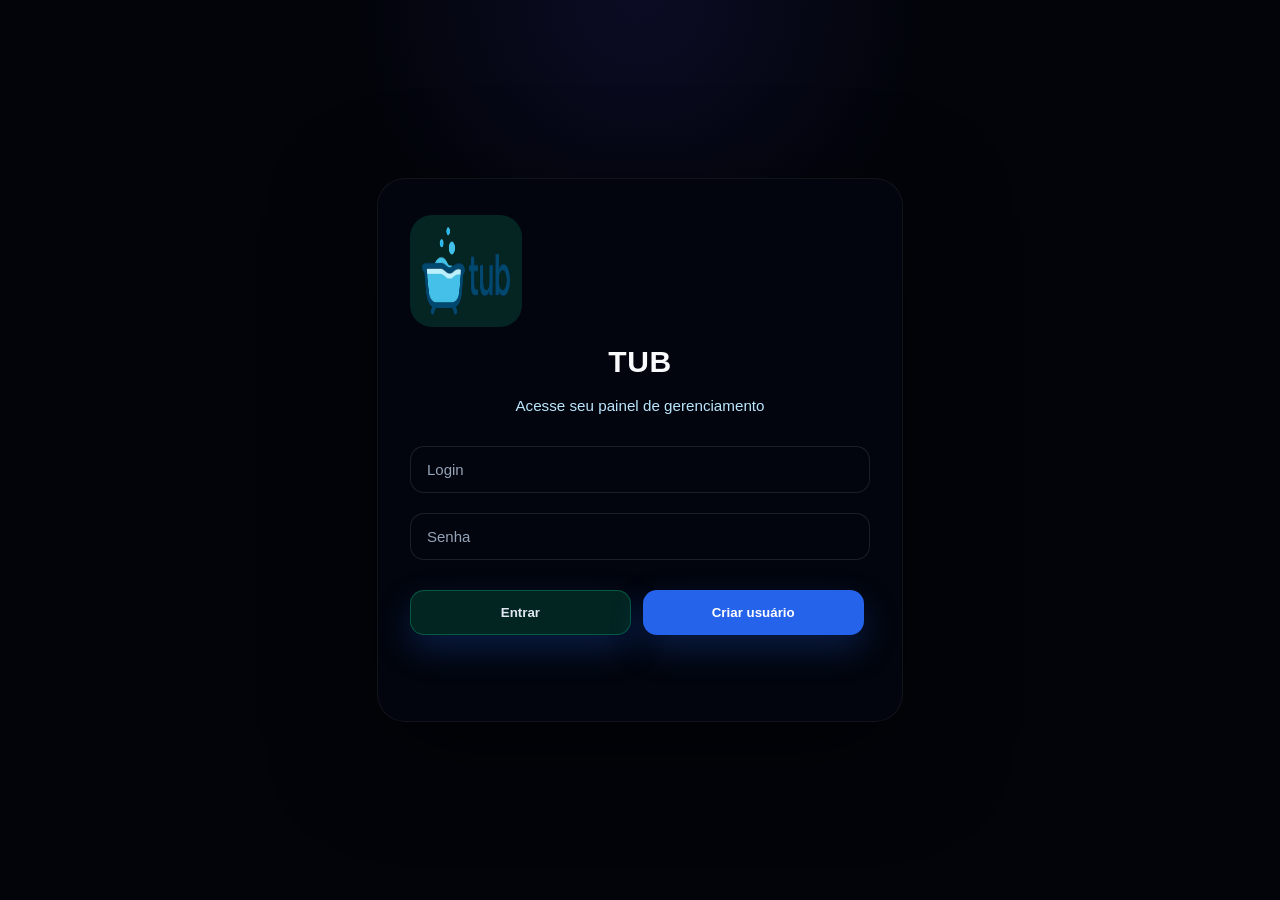
<file: index.html>
<!DOCTYPE html>
<html>
<head>
<meta charset="UTF-8">
<title>TUB</title>
<link rel="stylesheet" href="css/style.css?v=3">
</head>

<body>

<header>
<h2>TUB</h2>

<div>
<span id="usuario"></span>
<button onclick="sair()">Sair</button>
</div>

</header>


<nav>

<a href="pages/estoque.html">
Estoque
</a>


<a href="pages/auditoria.html">
Auditoria
</a>


<a href="pages/entrada.html">
Entrada
</a>


<a href="pages/saida.html">
Saída
</a>


<a href="pages/insumos.html">
Insumos
</a>


<a id="menuUsuarios" href="pages/usuarios.html">
Usuários
</a>


</nav>


<main>

<section class="page-card">
    <h1>Painel</h1>
    <div class="cards">
        <div>
            <h3>Estoque</h3>
            <p>Consultar produtos armazenados</p>
        </div>
        <div>
            <h3>Auditoria</h3>
            <p>Realizar contagem</p>
        </div>
        <div>
            <h3>Movimentação</h3>
            <p>Entrada e saída</p>
        </div>
        <div>
            <h3>Criar Usuário</h3>
            <p>Acessar cadastro de usuários</p>
            <button class="secondary" onclick="window.location.href='pages/usuarios.html'">Criar usuário</button>
        </div>
    </div>
</section>

</main>


<script src="js/storage.js?v=3"></script>
<script src="js/app.js?v=3"></script>

</body>
</html>
</file>
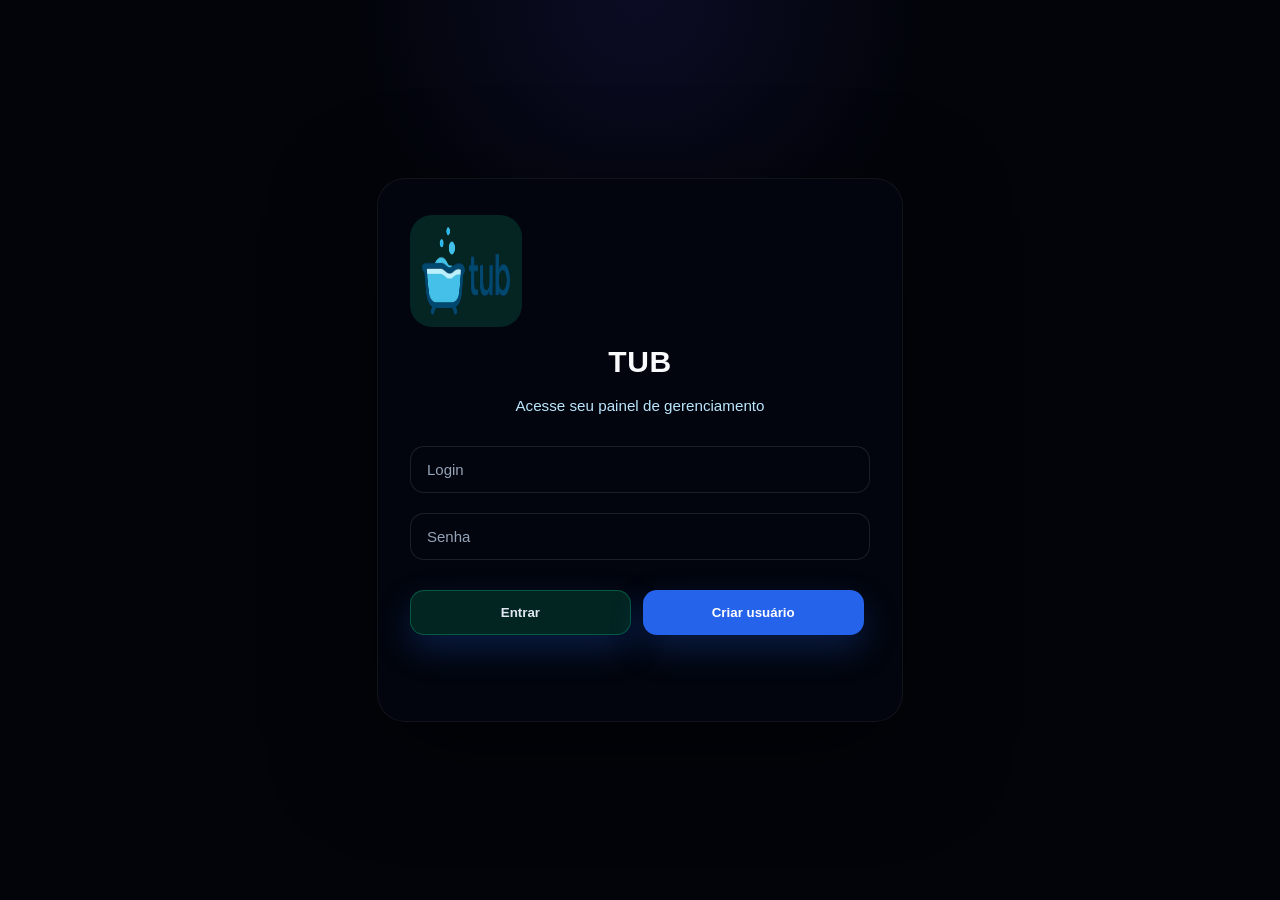
<file: login.html>
<!DOCTYPE html>
<html>
<head>
<meta charset="UTF-8">
<title>TUB Login</title>
<link rel="stylesheet" href="css/login.css?v=3">
<link rel="manifest" href="manifest.json">

<meta name="theme-color" content="#1976D2">
</head>

<body>

<div class="login">
<img src="assets/icon.png" class="logo">
<h1>TUB</h1>

<p class="subtitle">Acesse seu painel de gerenciamento</p>

<input id="login" placeholder="Login">

<input id="senha" type="password" placeholder="Senha">

<div class="button-row">
    <button class="secondary" onclick="entrar()">Entrar</button>
    <button type="button" onclick="window.location.href='pages/usuarios-novo.html'">Criar usuário</button>
</div>

<p id="erro"></p>

</div>


<script src="js/storage.js?v=3"></script>
<script src="js/auth.js?v=3"></script>
<script>

if("serviceWorker" in navigator){

navigator.serviceWorker.register("service-worker.js");

}

</script>
</body>
</html>
</file>
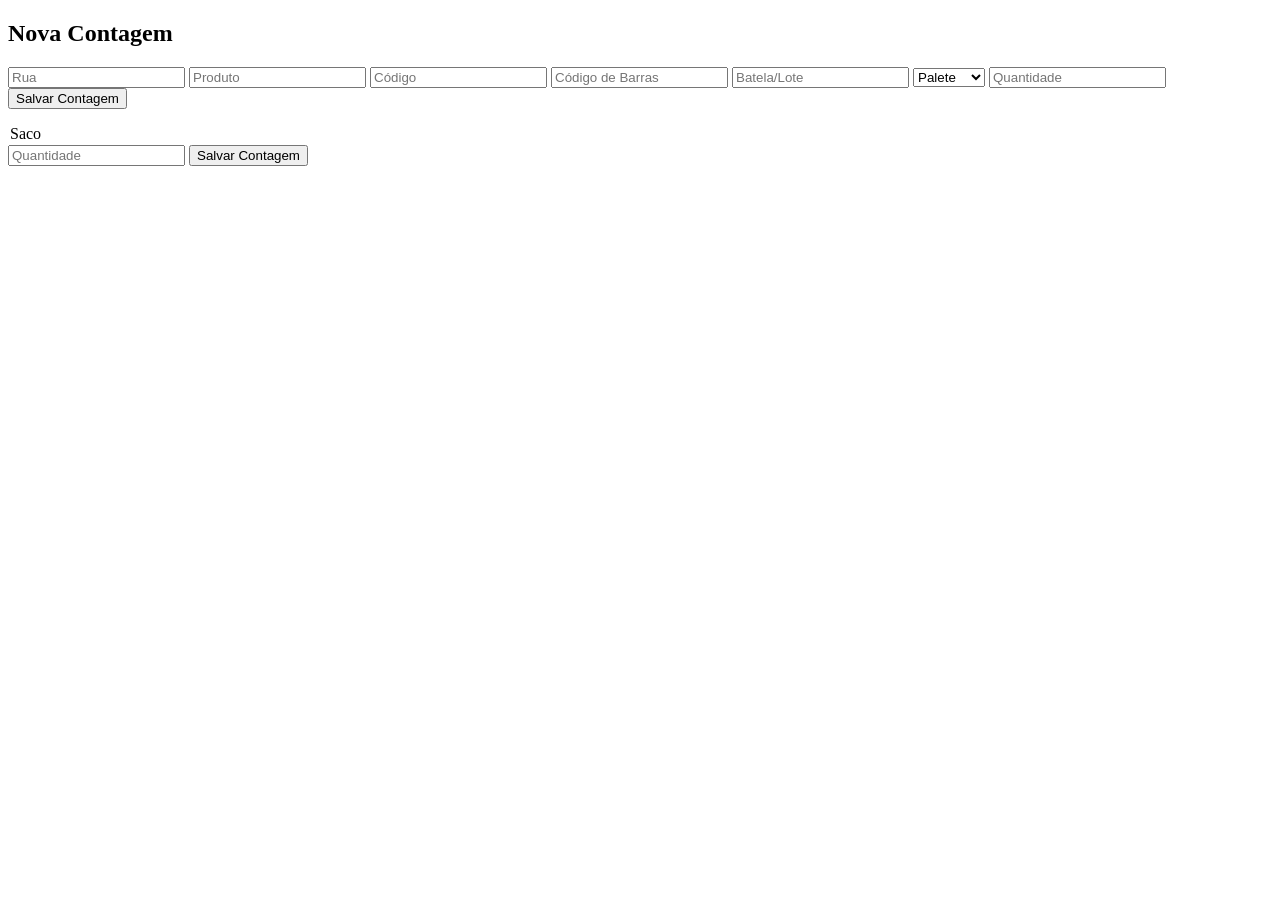
<file: pages/auditoria.html>
<!DOCTYPE html>
<html>

<head>

<meta charset="UTF-8">


<section class="page-card">
	<h2>Nova Contagem</h2>
	<div class="form-grid">
		<input id="rua" placeholder="Rua">
		<input id="produto" placeholder="Produto">
		<input id="codigo" placeholder="Código">
		<input id="barras" placeholder="Código de Barras">
		<input id="lote" placeholder="Batela/Lote">
		<select id="tipo">
			<option value="Palete">Palete</option>
			<option value="Unidade">Unidade</option>
			<option value="Caixa">Caixa</option>
			<option value="Saco">Saco</option>
		</select>
		<input id="quantidade" type="number" placeholder="Quantidade">
		<button onclick="salvarAuditoria()">Salvar Contagem</button>
		<p id="mensagem"></p>
	</div>
</section>
</option>

<option value="Saco">
Saco
</option>


</select>


<input id="quantidade" type="number" placeholder="Quantidade">



<button onclick="salvarAuditoria()">

Salvar Contagem

</button>



<p id="mensagem"></p>


</main>



<script src="../js/storage.js"></script>

<script src="../js/auditoria.js"></script>


</body>

</html>
</file>
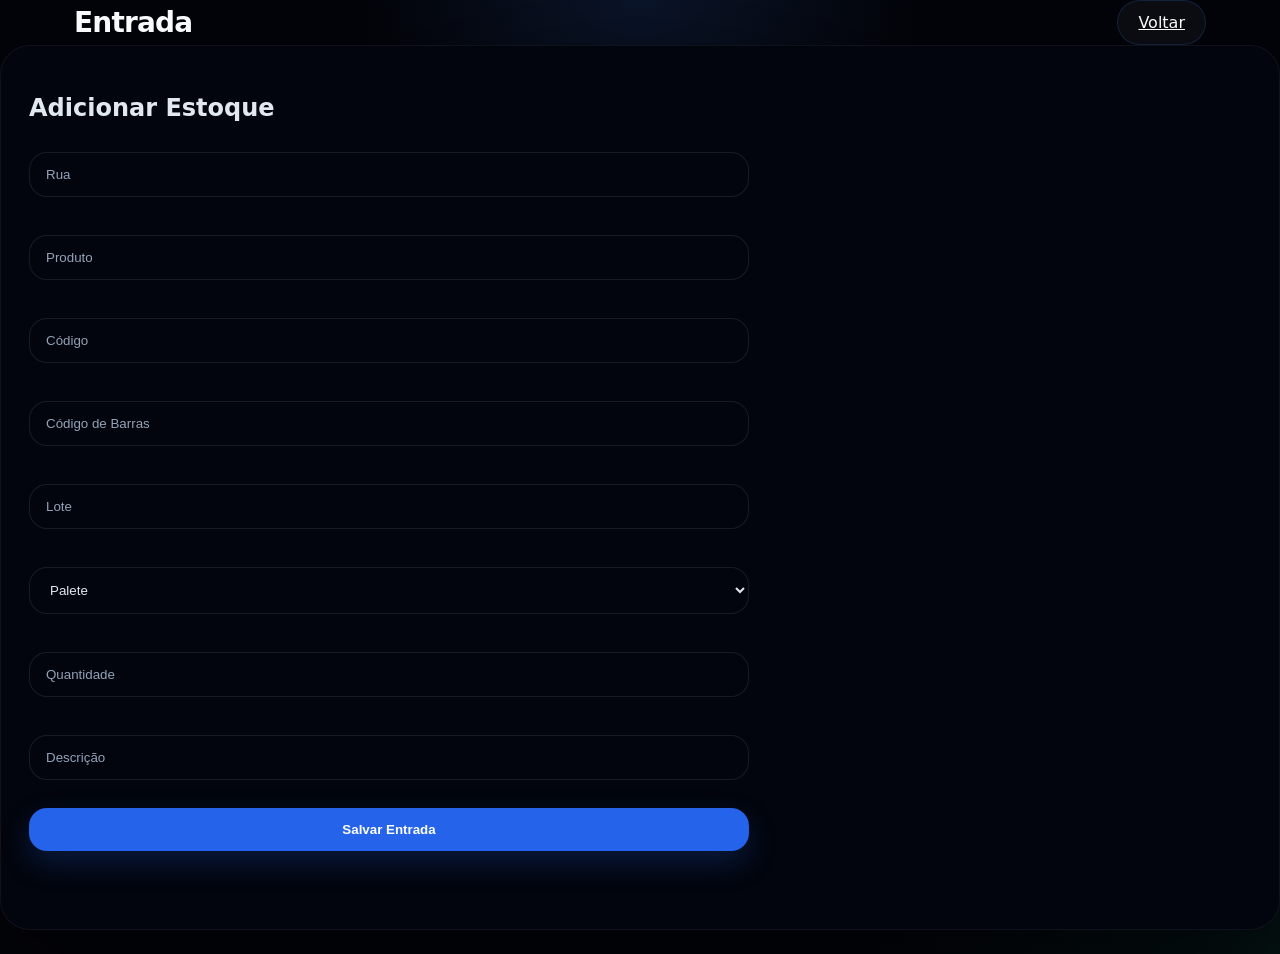
<file: pages/entrada.html>
<!DOCTYPE html>
<html>

<head>

<meta charset="UTF-8">

<title>Entrada - TUB</title>

<link rel="stylesheet" href="../css/style.css">

</head>


<body>


<header>

<h2>Entrada</h2>

<a href="../index.html">Voltar</a>

</header>
<section class="page-card">
    <h2>Adicionar Estoque</h2>
    <div class="form-grid">
        <input id="rua" placeholder="Rua">
        <input id="produto" placeholder="Produto">
        <input id="codigo" placeholder="Código">
        <input id="barras" placeholder="Código de Barras">
        <input id="lote" placeholder="Lote">
        <select id="tipo">
            <option>Palete</option>
            <option>Unidade</option>
            <option>Caixa</option>
            <option>Saco</option>
        </select>
        <input id="quantidade" type="number" placeholder="Quantidade">
        <input id="descricao" placeholder="Descrição">
        <button onclick="entrada()">Salvar Entrada</button>
        <p id="msg"></p>
    </div>
</section>
</file>
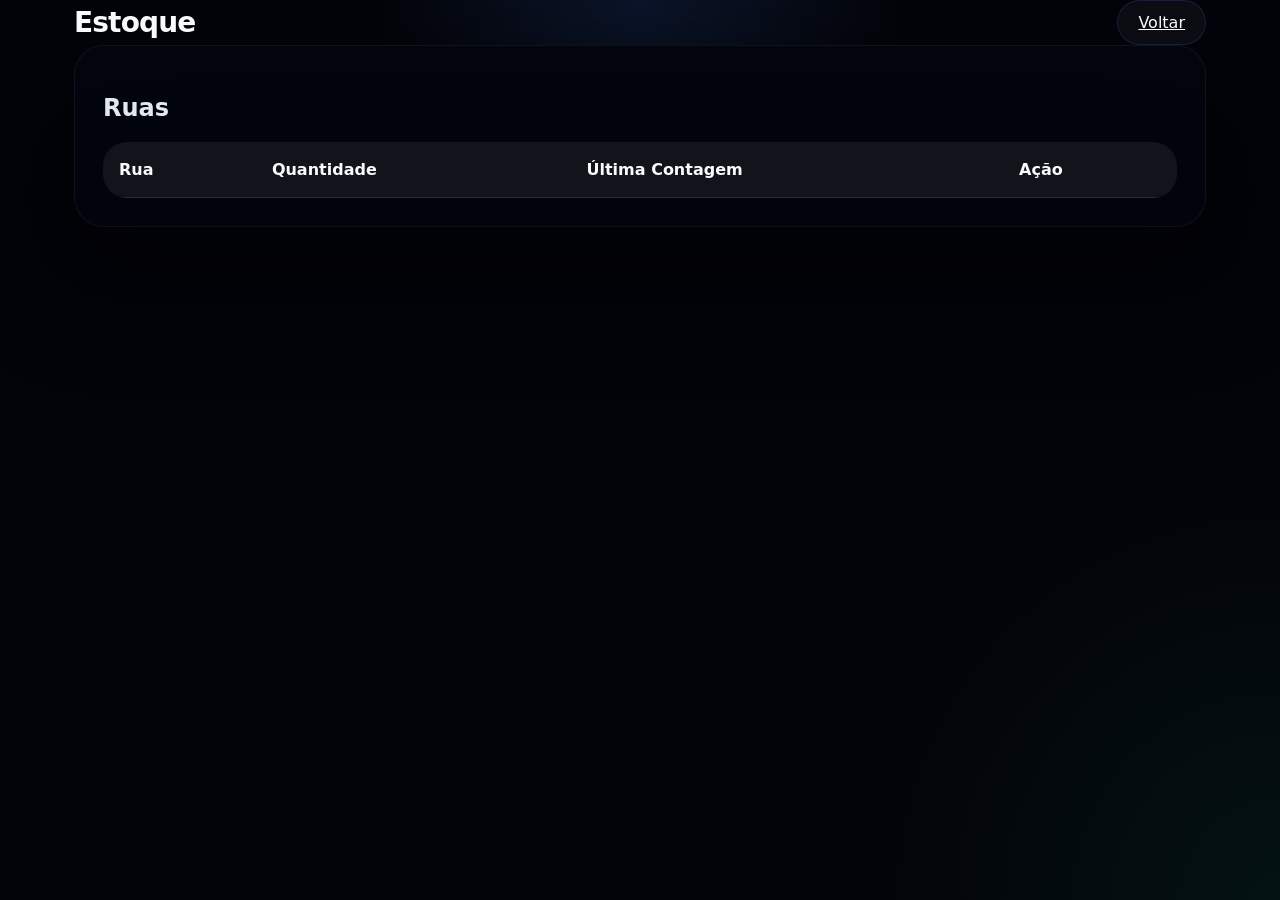
<file: pages/estoque.html>
<!DOCTYPE html>
<html>

<head>

<meta charset="UTF-8">
<title>Estoque - TUB</title>

<link rel="stylesheet" href="../css/style.css">

</head>


<body>


<header>

<h2>Estoque</h2>

<a href="../index.html">Voltar</a>

</header>



<main>


<section class="page-card">
	<h2>Ruas</h2>
	<div class="table-container">
		<table class="table-full">
			<thead>
				<tr>
					<th>Rua</th>
					<th>Quantidade</th>
					<th>Última Contagem</th>
					<th>Ação</th>
				</tr>
			</thead>
			<tbody id="ruas"></tbody>
		</table>
	</div>
	<div id="detalhes"></div>
</section>



</main>



<script src="../js/storage.js"></script>

<script src="../js/estoque.js"></script>


</body>

</html>
</file>
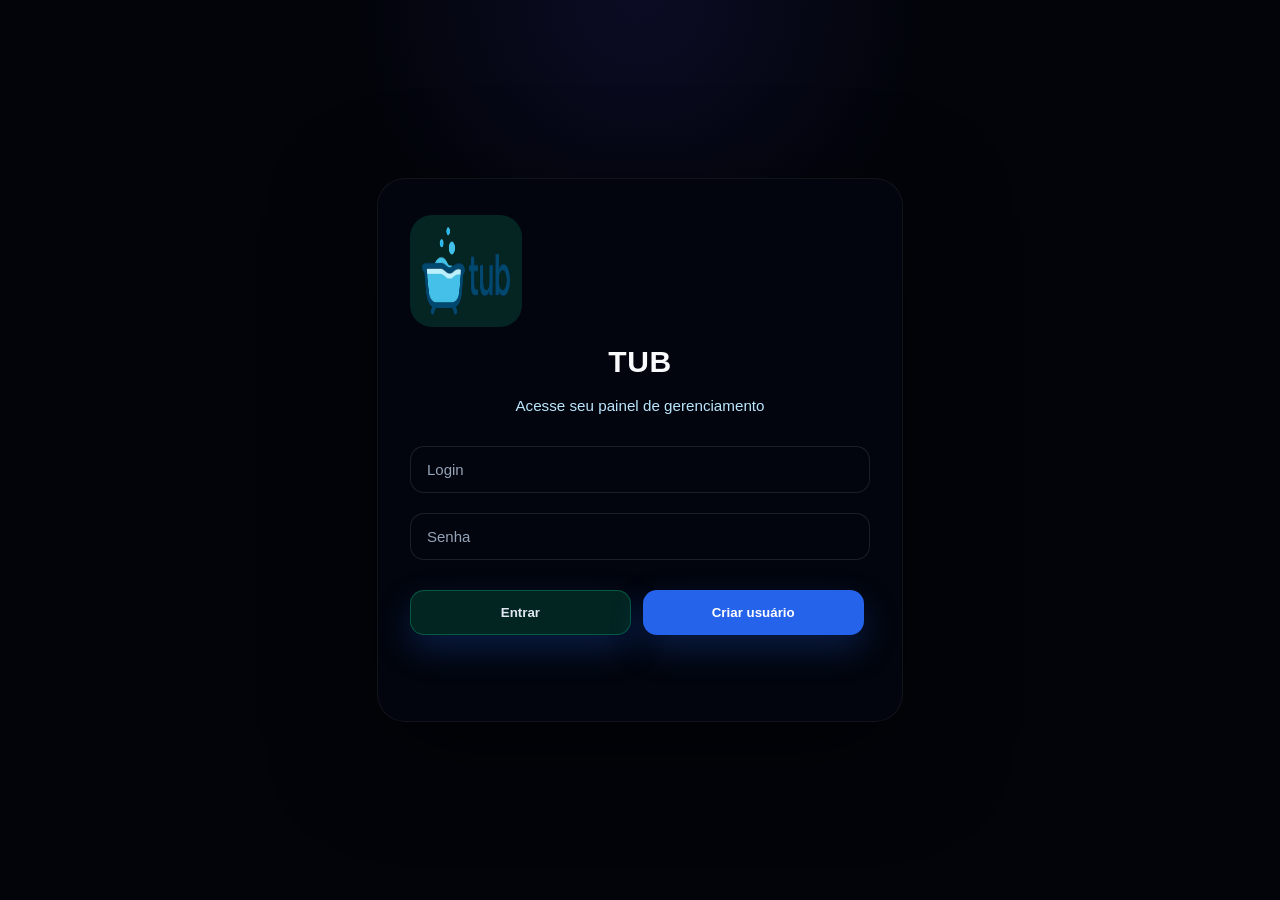
<file: pages/insumos.html>
<!DOCTYPE html>
<html>

<head>

<meta charset="UTF-8">
<title>Insumos - TUB</title>
<link rel="stylesheet" href="../css/style.css">
</head>

<body>

<header>

<h2>Insumos</h2>

<a href="../index.html">Voltar</a>

</header>

<nav class="menu-insumos">
    <button type="button" data-section="estoque" onclick="mostrarSecao('estoque')">Estoque</button>
    <button type="button" data-section="entrada" onclick="mostrarSecao('entrada')">Entrada</button>
    <button type="button" data-section="saida" onclick="mostrarSecao('saida')">Saída</button>
    <button type="button" data-section="cadastro" onclick="mostrarSecao('cadastro')">Cadastro</button>
</nav>

<main>

<section id="estoqueSection" class="tab-section">
    <h2>Estoque de Insumos</h2>
    <table class="table-full">
        <thead>
            <tr>
                <th>Nome</th>
                <th>Quantidade</th>
                <th>Editar</th>
            </tr>
        </thead>
        <tbody id="insumosLista"></tbody>
    </table>
</section>

<section id="cadastroSection" class="tab-section hidden">
    <h2>Cadastro de Insumo</h2>
    <div class="form-grid">
        <input id="cadastroNome" placeholder="Nome do insumo">
        <select id="cadastroTipo">
            <option value="">Tipo de contagem</option>
            <option value="saco">Saco</option>
            <option value="fardo">Fardo</option>
            <option value="caixa">Caixa</option>
            <option value="palete">Palete</option>
            <option value="unidade">Unidade</option>
        </select>
        <div class="form-buttons">
            <button type="button" onclick="voltarParaEstoque()">Voltar</button>
            <button type="button" onclick="cadastrarInsumo()">Cadastrar</button>
            <button type="button" onclick="cancelarCadastro()">Cancelar</button>
        </div>
        <p id="cadastroMsg"></p>
    </div>
</section>

<section id="entradaSection" class="tab-section hidden">
    <h2>Registrar Entrada de Insumo</h2>
    <div class="form-grid">
        <select id="entradaInsumo"></select>
        <input id="entradaQuantidade" type="number" min="1" placeholder="Quantidade">
        <input id="entradaObservacao" placeholder="Observação">
        <input id="entradaTurno" placeholder="Turno">
        <input id="entradaData" type="date">
        <div class="form-buttons">
            <button type="button" onclick="voltarParaEstoque()">Voltar</button>
            <button type="button" onclick="registrarEntrada()">Registrar</button>
        </div>
        <p id="entradaMsg"></p>
    </div>
</section>

<section id="saidaSection" class="tab-section hidden">
    <h2>Registrar Saída de Insumo</h2>
    <div class="form-grid">
        <select id="saidaInsumo"></select>
        <input id="saidaQuantidade" type="number" min="1" placeholder="Quantidade">
        <input id="saidaObservacao" placeholder="Observação">
        <input id="saidaTurno" placeholder="Turno">
        <input id="saidaData" type="date">
        <div class="form-buttons">
            <button type="button" onclick="voltarParaEstoque()">Voltar</button>
            <button type="button" onclick="registrarSaida()">Registrar</button>
        </div>
        <p id="saidaMsg"></p>
    </div>
</section>

<section id="movimentosSection" class="tab-section hidden">
    <h2 id="movimentosTitulo">Movimentações</h2>
    <table class="table-full">
        <thead>
            <tr>
                <th>Tipo</th>
                <th>Quantidade</th>
                <th>Observação</th>
                <th>Turno</th>
                <th>Data</th>
            </tr>
        </thead>
        <tbody id="movimentosLista"></tbody>
    </table>
    <button type="button" onclick="voltarParaEstoque()">Voltar</button>
</section>

<section id="editarSection" class="tab-section hidden">
    <h2>Editar Insumo</h2>
    <div class="form-grid">
        <input id="editarNome" placeholder="Nome do insumo">
        <select id="editarTipo">
            <option value="">Tipo de contagem</option>
            <option value="saco">Saco</option>
            <option value="fardo">Fardo</option>
            <option value="caixa">Caixa</option>
            <option value="palete">Palete</option>
            <option value="unidade">Unidade</option>
        </select>
        <div class="form-buttons">
            <button type="button" onclick="cancelarEdicao()">Cancelar</button>
            <button type="button" onclick="atualizarInsumo()">Salvar</button>
        </div>
        <p id="editarMsg"></p>
    </div>
</section>

</main>

<script src="../js/storage.js"></script>
<script src="../js/insumos.js"></script>

</body>

</html>
</file>
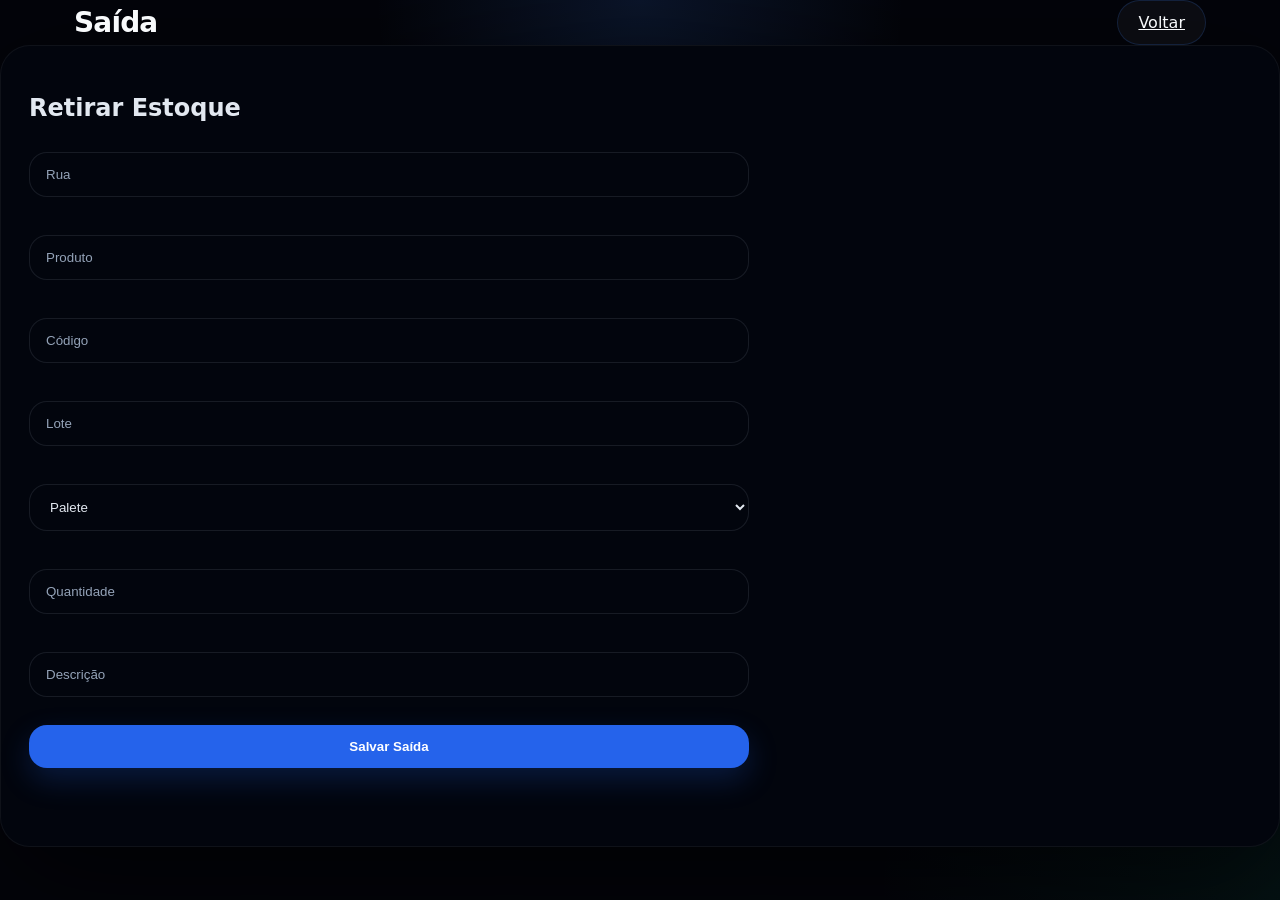
<file: pages/saida.html>
<!DOCTYPE html>
<html>

<head>

<meta charset="UTF-8">

<title>Saída - TUB</title>

<link rel="stylesheet" href="../css/style.css">

</head>


<body>


<header>

<h2>Saída</h2>

<a href="../index.html">Voltar</a>

</header>
<section class="page-card">
    <h2>Retirar Estoque</h2>
    <div class="form-grid">
        <input id="rua" placeholder="Rua">
        <input id="produto" placeholder="Produto">
        <input id="codigo" placeholder="Código">
        <input id="lote" placeholder="Lote">
        <select id="tipo">
            <option>Palete</option>
            <option>Unidade</option>
            <option>Caixa</option>
            <option>Saco</option>
        </select>
        <input id="quantidade" type="number" placeholder="Quantidade">
        <input id="descricao" placeholder="Descrição">
        <button onclick="saida()">Salvar Saída</button>
        <p id="msg"></p>
    </div>
</section>
</file>
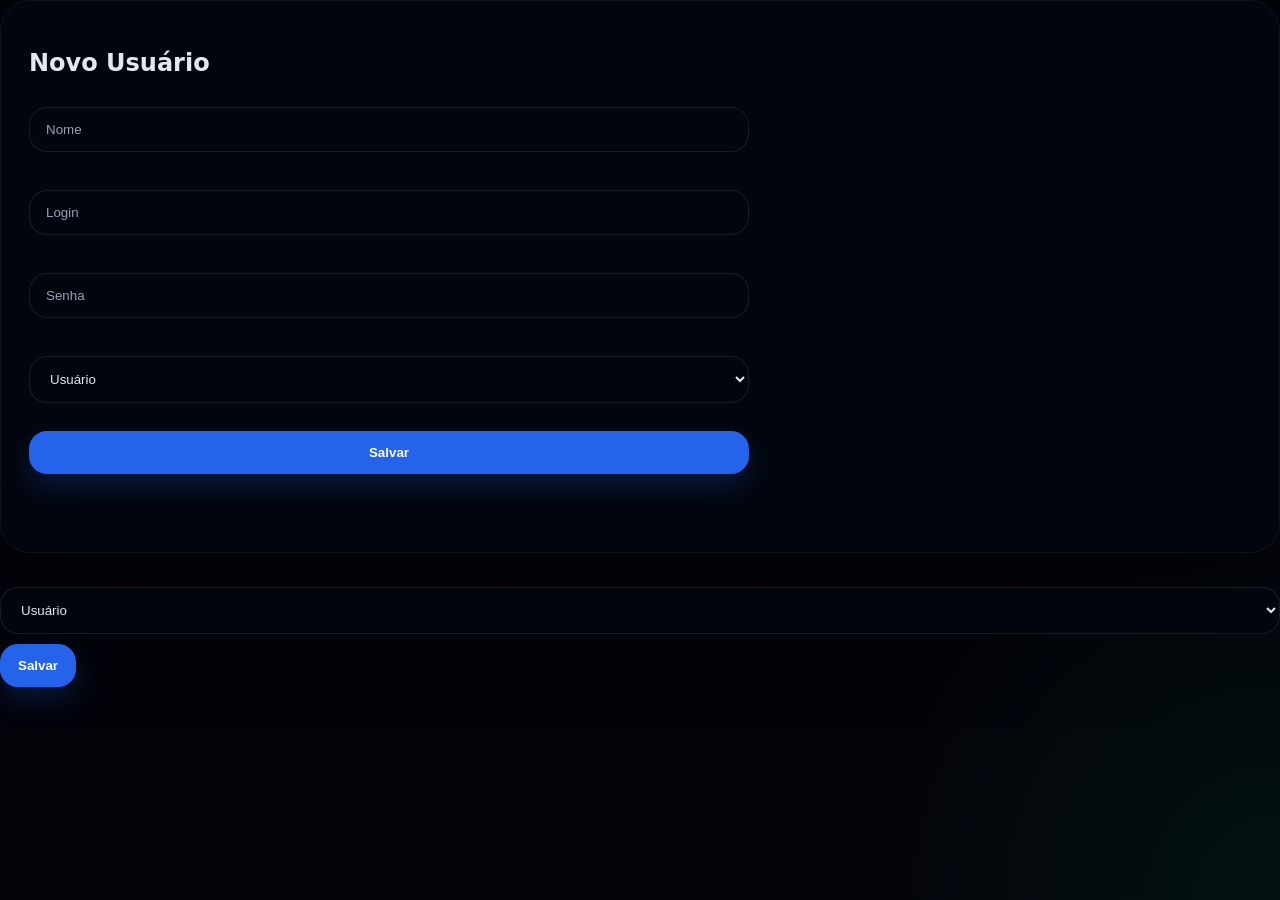
<file: pages/usuarios-novo.html>
<!DOCTYPE html>
<html>
<head>
<meta charset="UTF-8">
<title>Criar Usuário - TUB</title>
<link rel="stylesheet" href="../css/style.css">
</head>

<section class="page-card">
    <h2>Novo Usuário</h2>
    <div class="form-grid">
        <input id="nome" placeholder="Nome">
        <input id="login" placeholder="Login">
        <input id="senha" type="password" placeholder="Senha">
        <select id="tipo">
            <option value="USUARIO">Usuário</option>
        </select>
        <button onclick="salvarUsuarioLogin()">Salvar</button>
        <p id="mensagem"></p>
    </div>
</section>
        <select id="tipo">
            <option value="USUARIO">Usuário</option>
        </select>
        <button onclick="salvarUsuarioLogin()">Salvar</button>
        <p id="mensagem"></p>
    </div>
</section>

</main>

<script src="../js/storage.js"></script>
<script src="../js/usuarios-login.js"></script>

</body>
</html>
</file>
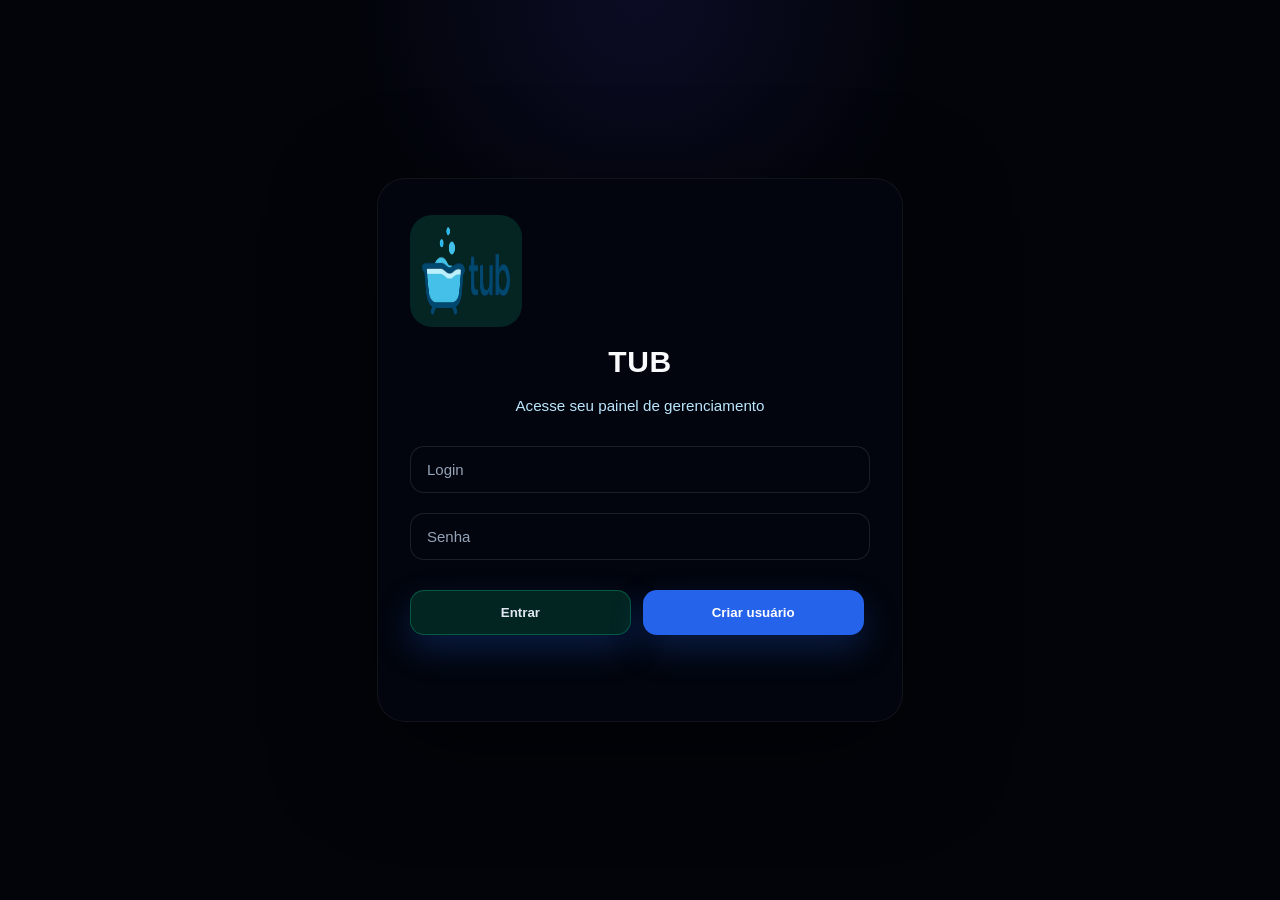
<file: pages/usuarios.html>
<!DOCTYPE html>
<html>
<head>

<meta charset="UTF-8">
<title>Usuários - TUB</title>

<link rel="stylesheet" href="../css/style.css">

</head>


<body>


<header>

<h2>Usuários</h2>

<a href="../index.html">Voltar</a>

</header>



<main>

<section class="page-card">
    <h2>Novo Usuário</h2>
    <div class="form-grid">
        <input id="nome" placeholder="Nome">
        <input id="login" placeholder="Login">
        <input id="senha" placeholder="Senha">
        <select id="tipo">
            <option value="USUARIO">Usuário</option>
            <option value="DEV">DEV</option>
        </select>
        <button onclick="salvarUsuario()">Salvar</button>
    </div>
</section>

<section class="page-card">
    <h2>Lista de Usuários</h2>
    <div class="table-container">
        <table class="table-full">
            <thead>
                <tr>
                    <th>Nome</th>
                    <th>Login</th>
                    <th>Tipo</th>
                    <th>Ação</th>
                </tr>
            </thead>
            <tbody id="lista"></tbody>
        </table>
    </div>
</section>

</main>



<script src="../js/storage.js"></script>
<script src="../js/permissao.js"></script>

<script>
somenteDev();
</script>

<script src="../js/usuarios.js"></script>

</body>
</html>
</file>
<file: css/style.css>
* {
    box-sizing: border-box;
}

body {
    margin: 0;
    min-height: 100vh;
    background: radial-gradient(circle at top, rgba(59, 130, 246, 0.14), transparent 24%),
                radial-gradient(circle at bottom right, rgba(16, 185, 129, 0.08), transparent 26%),
                #03040A;
    color: #E2E8F0;
    font-family: Inter, system-ui, -apple-system, BlinkMacSystemFont, "Segoe UI", sans-serif;
}

body > header,
body > nav,
body > main {
    max-width: 1180px;
    margin: 0 auto;
    padding: 0 24px;
}

header {
    display: flex;
    align-items: center;
    justify-content: space-between;
    gap: 16px;
    padding: 28px 0 18px;
}

header h2 {
    margin: 0;
    font-size: 1.75rem;
    letter-spacing: -0.03em;
    color: #F8FAFC;
}

header a,
header button {
    display: inline-flex;
    align-items: center;
    justify-content: center;
    gap: 8px;
    border-radius: 999px;
    padding: 12px 20px;
    background: rgba(255, 255, 255, 0.04);
    color: #F8FAFC;
    border: 1px solid rgba(59, 130, 246, 0.18);
    transition: transform .16s ease, background .16s ease, box-shadow .16s ease;
}

header a:hover,
header button:hover {
    transform: translateY(-1px);
    background: rgba(59, 130, 246, 0.12);
    box-shadow: 0 18px 46px rgba(0, 0, 0, 0.5);
}

nav {
    display: flex;
    flex-wrap: wrap;
    gap: 12px;
    margin-bottom: 24px;
}

nav a {
    text-decoration: none;
    color: #F8FAFC;
    background: rgba(255, 255, 255, 0.04);
    padding: 14px 18px;
    border-radius: 999px;
    border: 1px solid rgba(34, 197, 94, 0.18);
    box-shadow: 0 12px 32px rgba(0, 0, 0, 0.36);
    transition: transform .16s ease, background .16s ease;
}

nav a:hover {
    transform: translateY(-1px);
    background: rgba(34, 197, 94, 0.12);
}

main {
    padding-bottom: 40px;
}

.page-card {
    background: rgba(3, 6, 14, 0.98);
    border-radius: 30px;
    box-shadow: 0 32px 120px rgba(0, 0, 0, 0.65);
    padding: 28px;
    margin-bottom: 24px;
    border: 1px solid rgba(255, 255, 255, 0.05);
}

.cards {
    display: grid;
    gap: 20px;
    grid-template-columns: repeat(auto-fit, minmax(240px, 1fr));
}

.cards div {
    border-radius: 28px;
    padding: 24px;
    background: rgba(3, 6, 14, 0.96);
    box-shadow: 0 28px 90px rgba(0, 0, 0, 0.5);
    min-height: 180px;
    border: 1px solid rgba(255, 255, 255, 0.04);
}

.cards h3 {
    margin-top: 0;
    margin-bottom: 12px;
    font-size: 1.05rem;
    color: #F8FAFC;
}

.cards p {
    margin: 0;
    color: #CBD5E1;
    line-height: 1.75;
}

.button-row,
.form-buttons {
    display: flex;
    gap: 16px;
    flex-wrap: wrap;
}

button {
    background: #2563EB;
    border: none;
    color: #FFFFFF;
    padding: 14px 18px;
    border-radius: 18px;
    cursor: pointer;
    font-weight: 700;
    box-shadow: 0 12px 30px rgba(37, 99, 235, 0.22);
    transition: transform .16s ease, background .16s ease, box-shadow .16s ease;
}

button:hover {
    transform: translateY(-1px);
    background: #1D4ED8;
    box-shadow: 0 18px 38px rgba(37, 99, 235, 0.3);
}

button.secondary,
a.button {
    background: rgba(34, 197, 94, 0.14);
    color: #F8FAFC;
    border: 1px solid rgba(34, 197, 94, 0.4);
}

button.secondary:hover,
a.button:hover {
    background: rgba(34, 197, 94, 0.22);
}

input,
select,
textarea {
    width: 100%;
    border: 1px solid rgba(148, 163, 184, 0.14);
    border-radius: 18px;
    padding: 14px 16px;
    margin: 10px 0;
    background: rgba(3, 6, 14, 0.92);
    color: #E2E8F0;
    transition: border-color .16s ease, box-shadow .16s ease, background .16s ease;
}

input::placeholder,
select::placeholder,
textarea::placeholder {
    color: #94A3B8;
}

input:focus,
select:focus,
textarea:focus {
    outline: none;
    border-color: #818CF8;
    background: rgba(15, 23, 42, 0.85);
    box-shadow: 0 0 0 4px rgba(79, 70, 229, 0.16);
}

.hidden {
    display: none !important;
}

.menu-insumos {
    display: flex;
    flex-wrap: wrap;
    gap: 12px;
    padding: 18px;
    background: rgba(3, 6, 14, 0.98);
    border-radius: 28px;
    box-shadow: 0 24px 80px rgba(0, 0, 0, 0.5);
    border: 1px solid rgba(255, 255, 255, 0.05);
}

.menu-insumos button {
    border: none;
    background: rgba(255, 255, 255, 0.04);
    color: #E2E8F0;
    padding: 12px 20px;
    border-radius: 999px;
    font-weight: 700;
}

.menu-insumos button:hover {
    background: rgba(59, 130, 246, 0.16);
}

.menu-insumos button.active {
    background: #22C55E;
    color: white;
}

.tab-section {
    background: rgba(15, 23, 42, 0.95);
    padding: 28px;
    border-radius: 28px;
    margin-top: 24px;
    box-shadow: 0 24px 80px rgba(0, 0, 0, 0.35);
    border: 1px solid rgba(255, 255, 255, 0.08);
}

.table-full {
    width: 100%;
    border-collapse: separate;
    border-spacing: 0;
    margin-top: 20px;
    border-radius: 24px;
    overflow: hidden;
    box-shadow: 0 24px 80px rgba(0, 0, 0, 0.35);
}

.table-full th,
.table-full td {
    padding: 18px 16px;
    border-bottom: 1px solid rgba(148, 163, 184, 0.18);
    text-align: left;
    color: #E2E8F0;
}

.table-full thead th {
    background: rgba(255, 255, 255, 0.06);
    font-weight: 700;
    color: #F8FAFC;
}

.table-full tbody tr:hover {
    background: rgba(255, 255, 255, 0.06);
}

.table-full tbody tr:last-child td {
    border-bottom: none;
}

.link-button {
    background: none;
    border: none;
    color: #A5B4FC;
    text-decoration: underline;
    cursor: pointer;
    padding: 0;
    font: inherit;
}

.form-grid {
    display: grid;
    gap: 18px;
    max-width: 720px;
}

@media (max-width: 860px) {
    body > header,
    body > nav,
    body > main {
        padding-left: 18px;
        padding-right: 18px;
    }

    header {
        flex-direction: column;
        align-items: flex-start;
    }

    .button-row,
    .form-buttons {
        flex-direction: column;
    }
}
</file>
<file: css/login.css>
body{
    margin:0;
    min-height:100vh;
    display:flex;
    justify-content:center;
    align-items:center;
    background: radial-gradient(circle at top, rgba(79, 70, 229, 0.12), transparent 26%),
                #02040A;
    font-family:Inter, -apple-system, BlinkMacSystemFont, "Segoe UI", sans-serif;
    color:#E2E8F0;
}

.login{
    background: rgba(3, 6, 14, 0.98);
    padding:36px 32px;
    width:min(460px,calc(100% - 32px));
    border-radius:28px;
    box-shadow:0 28px 100px rgba(0,0,0,0.55);
    border:1px solid rgba(255,255,255,0.06);
}

input{
    width:100%;
    padding:14px 16px;
    margin:10px 0;
    box-sizing:border-box;
    border:1px solid rgba(148,163,184,0.16);
    border-radius:14px;
    background: rgba(3, 6, 14, 0.92);
    color:#E2E8F0;
    font-size:15px;
}

input::placeholder{
    color:#94A3B8;
}

input:focus{
    outline:none;
    border-color:#818CF8;
    box-shadow:0 0 0 4px rgba(79,70,229,0.16);
    background: rgba(15, 23, 42, 0.95);
}

button{
    width:100%;
    padding:14px 16px;
    background:#2563EB;
    color:white;
    border:0;
    cursor:pointer;
    border-radius:14px;
    font-weight:700;
    transition:transform .15s ease, background .15s ease, box-shadow .15s ease;
    box-shadow:0 14px 34px rgba(37,99,235,0.25);
}

button:hover{
    transform:translateY(-1px);
    background:#1D4ED8;
}

button.secondary{
    background: rgba(16, 185, 129, 0.18);
    color:#E2E8F0;
    border:1px solid rgba(16,185,129,0.35);
}

button.secondary:hover{
    background: rgba(16, 185, 129, 0.26);
}

h1{
    text-align:center;
    margin:0 0 16px;
    font-size:30px;
    letter-spacing:0.02em;
    color:#F8FAFC;
}

.logo{
    width:88px;
    height:88px;
    display:block;
    margin:auto 0 18px;
    border-radius:22px;
    background: rgba(16, 185, 129, 0.18);
    padding: 12px;
}

.subtitle {
    margin: 0 0 18px;
    color: #BAE6FD;
    font-size: 0.95rem;
    line-height: 1.5;
    text-align:center;
}

.button-row{
    display:flex;
    gap:12px;
    margin-top:20px;
}

.button-row button{
    width:48%;
    min-width:120px;
}

#erro{
    color:#F87171;
    margin-top:14px;
    min-height:20px;
}

@media (max-width:460px){
    .button-row{
        flex-direction:column;
    }

    .button-row button{
        width:100%;
    }
}
</file>
